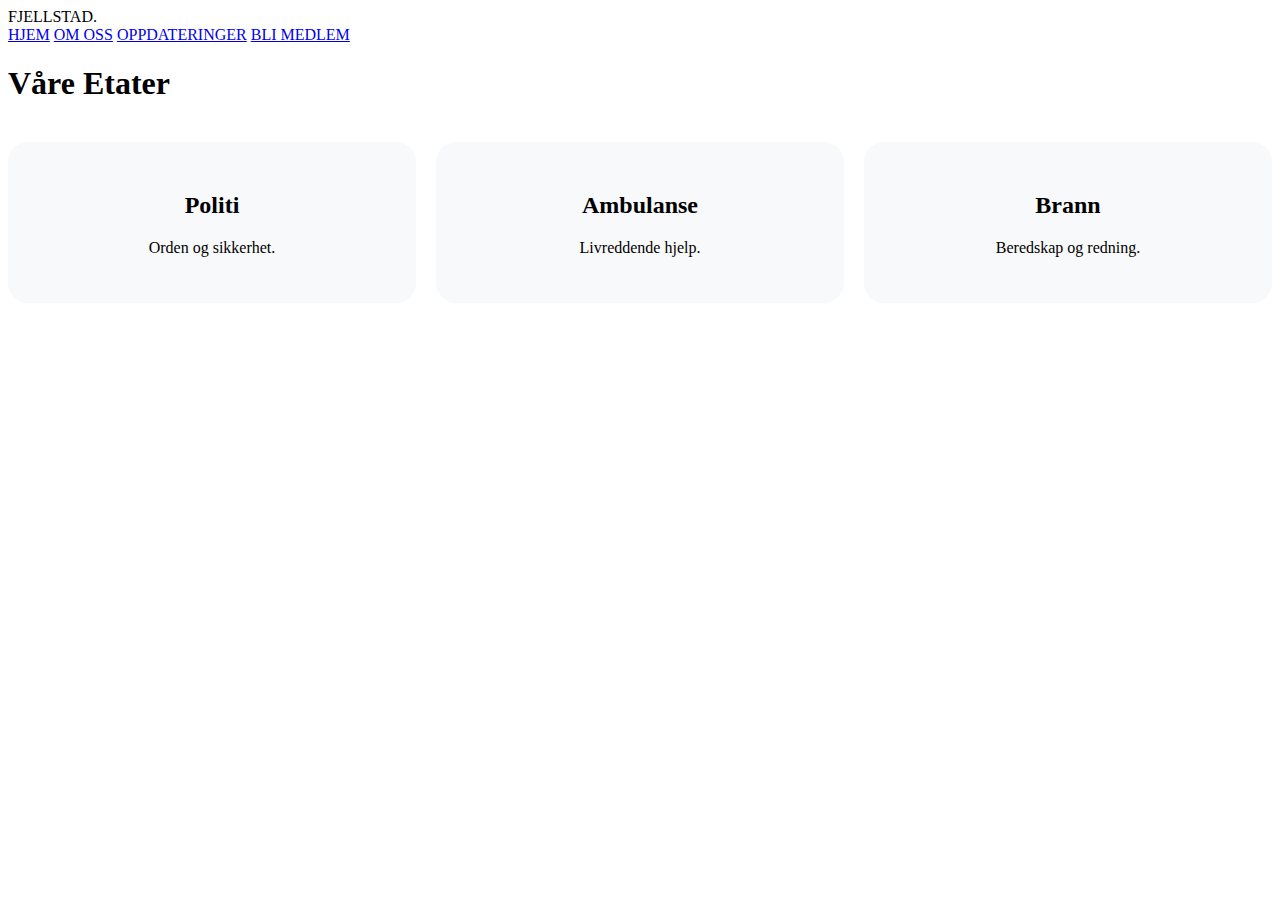
<file: etater.html>
<!DOCTYPE html>
<html lang="no">
<head>
    <style>
        /* Use the same CSS as index.html */
        /* Change the Hero Section to show 3 columns for departments */
        .etater-grid {
            display: grid;
            grid-template-columns: repeat(3, 1fr);
            gap: 20px;
            margin-top: 40px;
        }
        .etat-box {
            background: #f8f9fa;
            padding: 30px;
            border-radius: 20px;
            text-align: center;
        }
    </style>
</head>
<body>
    <div class="container">
        <header>
            <div class="logo">FJELLSTAD.</div>
            <nav>
                <a href="index.html">HJEM</a>
                <a href="om-oss.html">OM OSS</a>
                <a href="oppdateringer.html">OPPDATERINGER</a>
                <a href="bli-medlem.html">BLI MEDLEM</a>
            </nav>
        </header>
        <h1>Våre Etater</h1>
        <div class="etater-grid">
            <div class="etat-box"><h2>Politi</h2><p>Orden og sikkerhet.</p></div>
            <div class="etat-box"><h2>Ambulanse</h2><p>Livreddende hjelp.</p></div>
            <div class="etat-box"><h2>Brann</h2><p>Beredskap og redning.</p></div>
        </div>
    </div>
</body>
</html>
</file>
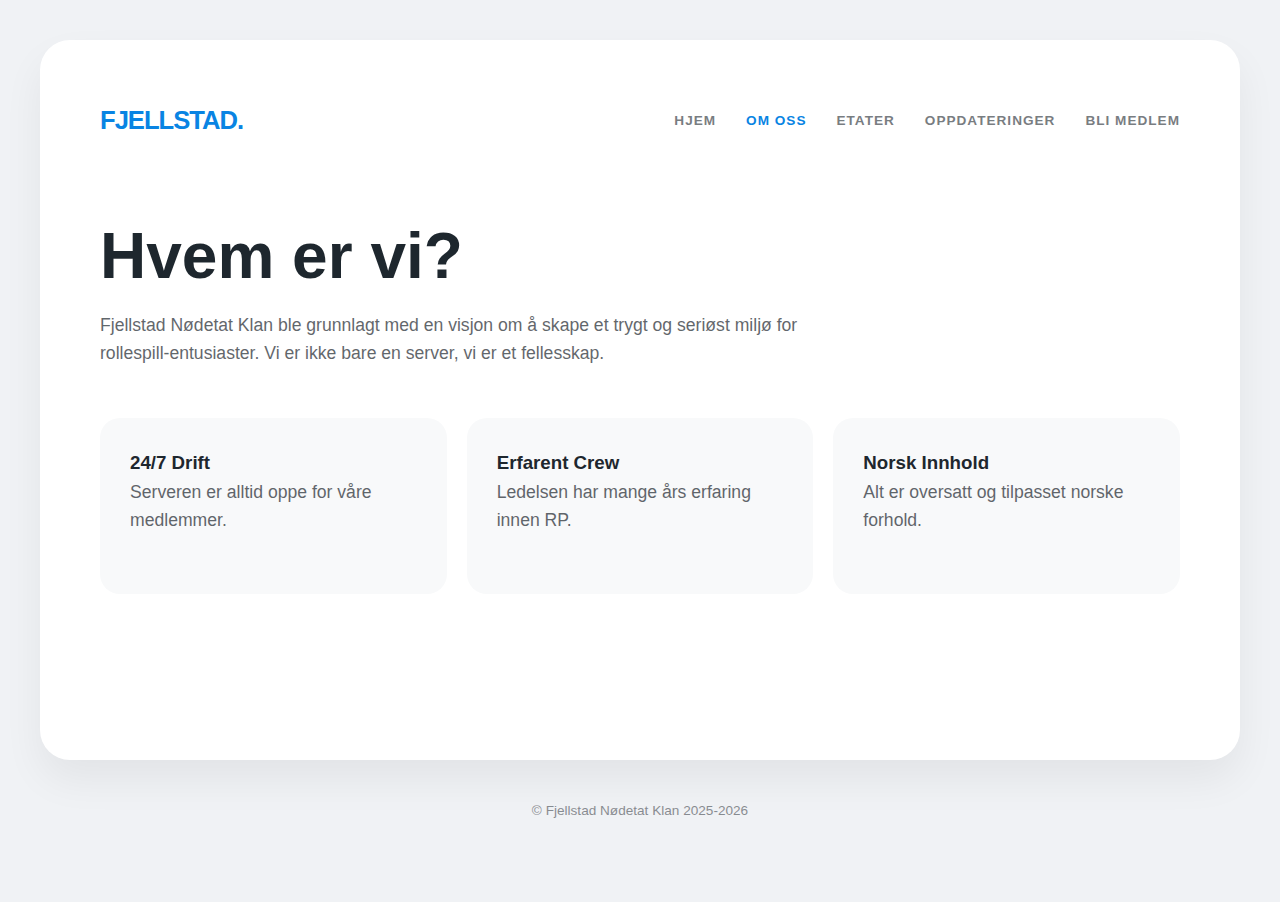
<file: om-oss.html>
<!DOCTYPE html>
<html lang="no">
<head>
    <meta charset="UTF-8">
    <title>Om oss | Fjellstad</title>
    <link rel="stylesheet" href="style.css">
</head>
<body>
    <div class="page-wrapper">
        <div class="main-card">
            <header>
                <a href="index.html" class="logo">FJELLSTAD.</a>
                <nav>
                    <a href="index.html">Hjem</a>
                    <a href="om-oss.html" class="active">Om oss</a>
                    <a href="etater.html">Etater</a>
                    <a href="oppdateringer.html">Oppdateringer</a>
                    <a href="bli-medlem.html">Bli medlem</a>
                </nav>
            </header>
            <h1>Hvem er vi?</h1>
            <p style="max-width: 700px;">Fjellstad Nødetat Klan ble grunnlagt med en visjon om å skape et trygt og seriøst miljø for rollespill-entusiaster. Vi er ikke bare en server, vi er et fellesskap.</p>
            <div style="display: grid; grid-template-columns: repeat(3, 1fr); gap: 20px; margin-top: 50px;">
                <div style="background: #f8f9fa; padding: 30px; border-radius: 20px;">
                    <h3>24/7 Drift</h3>
                    <p>Serveren er alltid oppe for våre medlemmer.</p>
                </div>
                <div style="background: #f8f9fa; padding: 30px; border-radius: 20px;">
                    <h3>Erfarent Crew</h3>
                    <p>Ledelsen har mange års erfaring innen RP.</p>
                </div>
                <div style="background: #f8f9fa; padding: 30px; border-radius: 20px;">
                    <h3>Norsk Innhold</h3>
                    <p>Alt er oversatt og tilpasset norske forhold.</p>
                </div>
            </div>
        </div>
        <footer>© Fjellstad Nødetat Klan 2025-2026</footer>
    </div>
</body>
</html>
</file>
<file: style.css>
:root {
    --bg: #f0f2f5;
    --card: #ffffff;
    --text: #1e272e;
    --accent: #0984e3;
    --accent-hover: #74b9ff;
    --radius: 30px;
    --shadow: 0 20px 40px rgba(0,0,0,0.06);
}

* { margin: 0; padding: 0; box-sizing: border-box; }

body {
    font-family: 'Inter', sans-serif;
    background-color: var(--bg);
    color: var(--text);
    line-height: 1.6;
    overflow-x: hidden;
}

/* Layout Container */
.page-wrapper {
    min-height: 100vh;
    display: flex;
    flex-direction: column;
    align-items: center;
    padding: 40px 20px;
}

.main-card {
    width: 100%;
    max-width: 1200px;
    background: var(--card);
    border-radius: var(--radius);
    padding: 60px;
    box-shadow: var(--shadow);
    min-height: 80vh;
    position: relative;
}

/* Navigation */
header {
    display: flex;
    justify-content: space-between;
    align-items: center;
    margin-bottom: 80px;
}

.logo {
    font-weight: 800;
    font-size: 1.6rem;
    color: var(--accent);
    letter-spacing: -1px;
    text-decoration: none;
}

nav { display: flex; gap: 30px; }

nav a {
    text-decoration: none;
    color: var(--text);
    font-weight: 700;
    font-size: 0.85rem;
    text-transform: uppercase;
    letter-spacing: 1px;
    opacity: 0.6;
    transition: 0.3s;
}

nav a:hover, nav a.active { opacity: 1; color: var(--accent); }

/* Typography */
h1 { font-size: 4rem; line-height: 1.1; margin-bottom: 20px; font-weight: 800; }
p { font-size: 1.1rem; opacity: 0.7; margin-bottom: 30px; }

/* Buttons */
.btn {
    background: var(--text);
    color: white;
    padding: 18px 40px;
    border-radius: 50px;
    text-decoration: none;
    font-weight: 600;
    display: inline-block;
    transition: 0.3s;
    border: none;
    cursor: pointer;
}

.btn:hover { transform: translateY(-3px); background: var(--accent); box-shadow: 0 10px 20px rgba(9, 132, 227, 0.2); }

/* Footer */
footer {
    margin-top: 40px;
    text-align: center;
    font-size: 0.85rem;
    opacity: 0.5;
    padding-bottom: 40px;
}

/* Scroll Mouse Icon */
.mouse-scroll {
    width: 26px;
    height: 42px;
    border: 2px solid var(--text);
    border-radius: 20px;
    position: absolute;
    bottom: 30px;
    left: 50%;
    margin-left: -13px;
    opacity: 0.3;
}

.mouse-scroll::after {
    content: '';
    width: 4px;
    height: 8px;
    background: var(--text);
    position: absolute;
    top: 8px;
    left: 50%;
    margin-left: -2px;
    border-radius: 2px;
    animation: scrollMove 2s infinite;
}

@keyframes scrollMove {
    0% { transform: translateY(0); opacity: 1; }
    100% { transform: translateY(15px); opacity: 0; }
}
</file>
